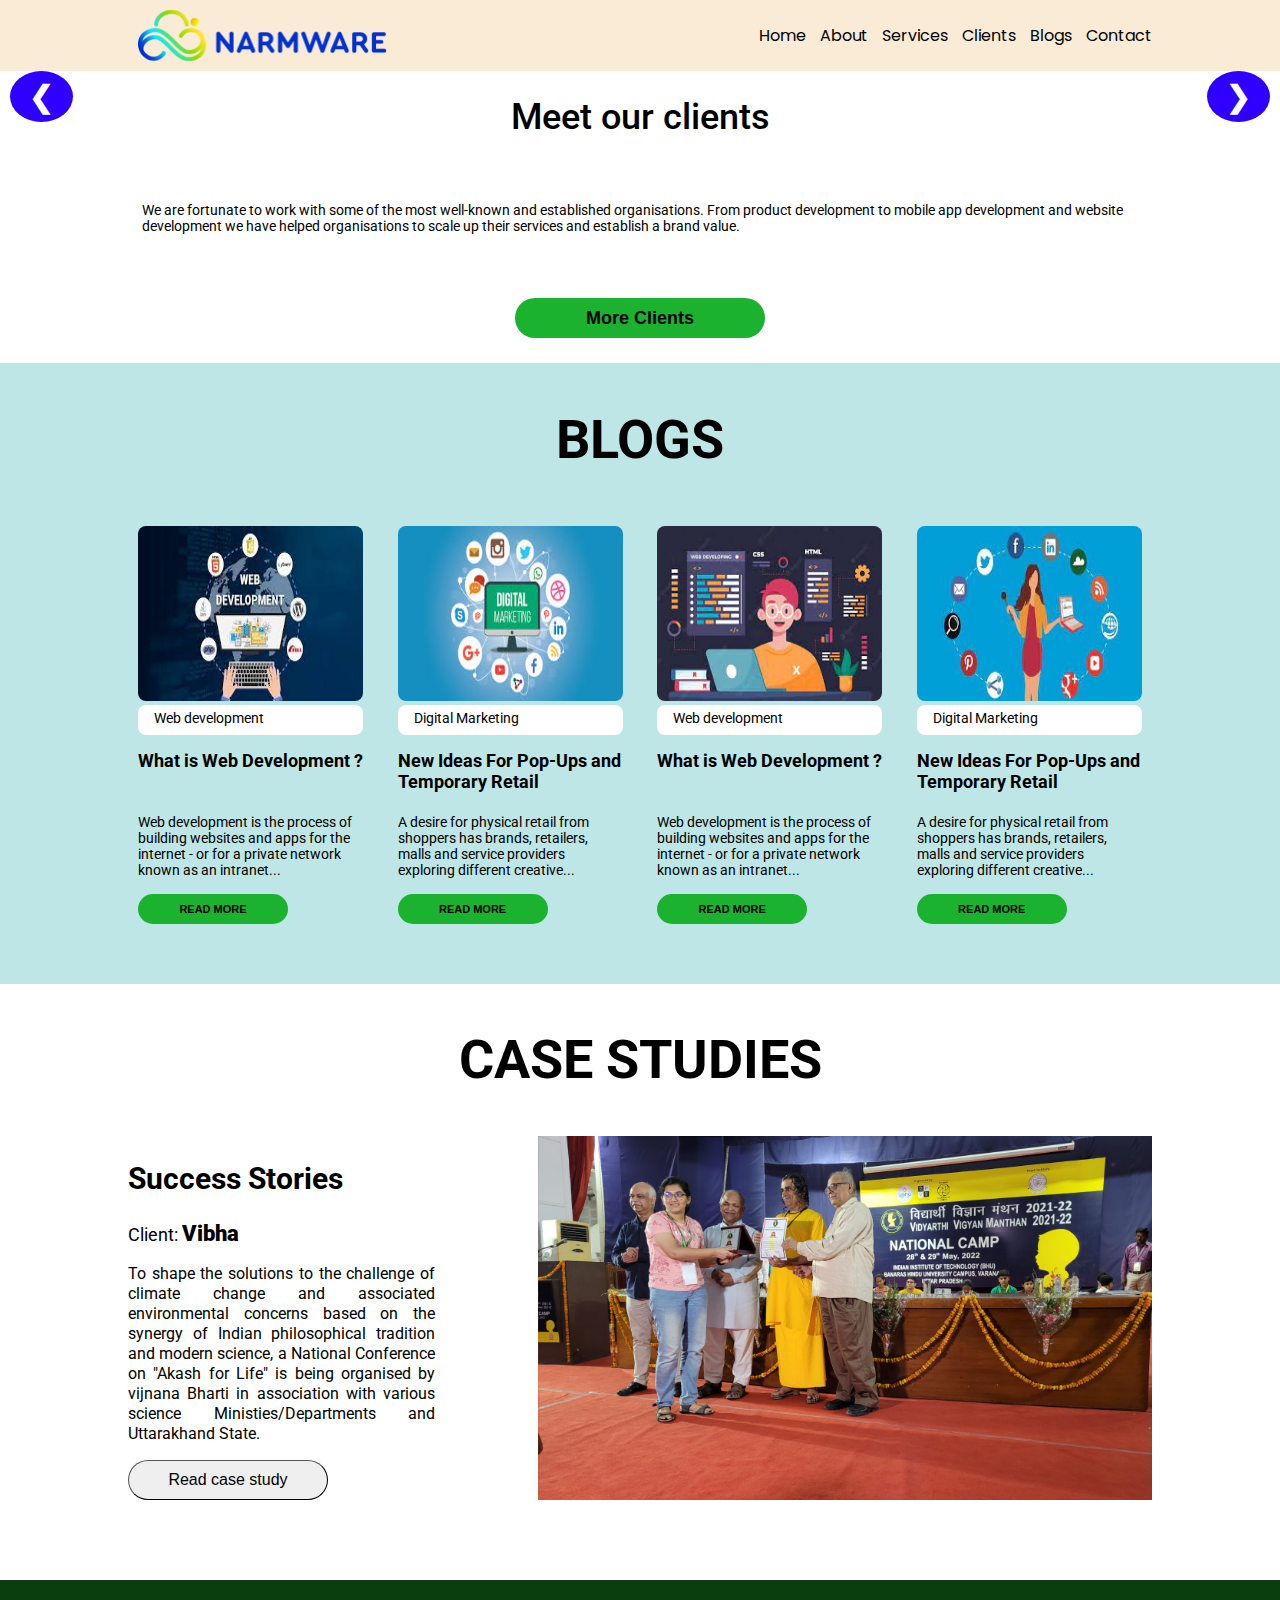
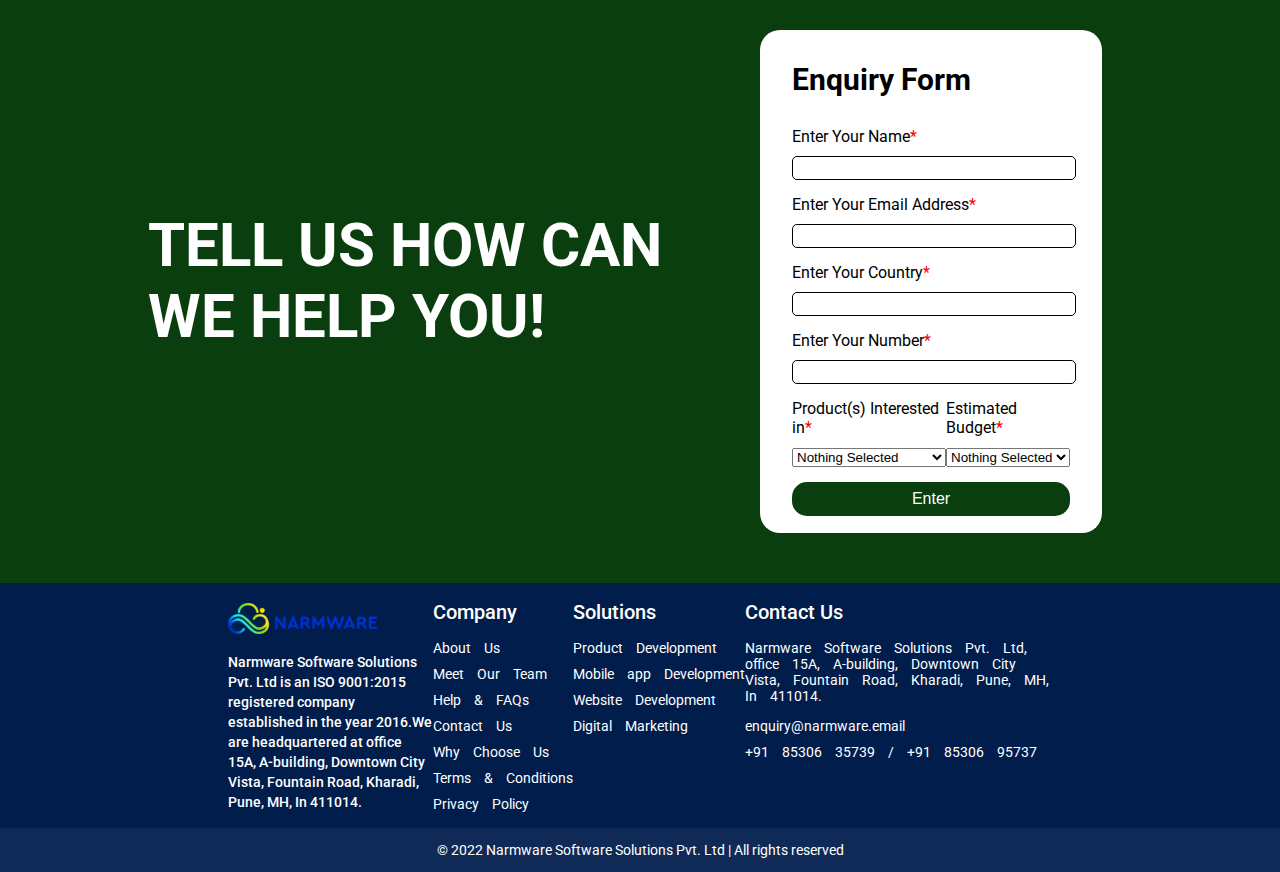
<file: Narmware/index.html>
<!DOCTYPE html>
<html lang="en">
<head>
    <meta charset="UTF-8">
    <meta http-equiv="X-UA-Compatible" content="IE=edge">
    <meta name="viewport" content="width=device-width, initial-scale=1.0">
    <title>narmware</title>
    <link rel="stylesheet" href="style.css">
    <script src="index.js"></script>
</head>
<body>
    <header>
        <div class="container flex">
            <div>

            </div>
            <div class="subHeader flex">
                <img src="./nmlogo.png" alt="">
            </div>
            <div class="buttons">
                <ul>
                    <li><a href="">Home</a></li>
                    <li><a href="">About</a></li>
                    <li><a href="">Services</a></li>
                    <li><a href="">Clients</a></li>
                    <li><a href="">Blogs</a></li>
                    <li><a href="">Contact</a></li>
                </ul>
            </div>
        </div>
    </header>

        <div class="d1">
            <div class="slide">
                <img src="./images/bulletin-board-ge1fb745ac_1920.jpg" id="im" />            
            </div>
            <div class="slide">
                <img src="./images/devops-g2dd05b68a_1920.jpg" id="im" />                
            </div>
            <div class="slide">
                <img src="./images/office-ga529e856e_1920.jpg" id="im" />
            </div>
            <div class="slide">
                <img src="./images/post-it-gca96ba2a3_1920.jpg" id="im" />
            </div>
            <div class="slide">
                <img src="./images/startup-g34e190438_1920.jpg" id="im" />
            </div>
            <div class="slide">
                <img src="./images/stickies-g0027bdca6_1920.jpg" id="im" />
            </div>
            <span class="arrow prev" onclick="control(-1)">&#10094;</span>
            <span class="arrow next" onclick="control(1)">&#10095;</span>
        </div>

    <section class="meetClients">
        <div class="container" id="clients">
            <div class="flex clas1"><h2>Meet our clients</h2></div> 
            <div class="midClas1">
                <p>We are fortunate to work with some of the most well-known and established organisations. From product development to mobile app development and website development we have helped organisations to scale up their services and establish a brand value.</p>
            </div>
            <div class="flex clas1"> 
                <button> <p>More Clients</p></button>
            </div>
        </div>
    </section>

    <section class="Blog">
        <div class="container flex" id="BlogN">
            <h2>BLOGS</h2>
        </div>
        <div class="blog container flex">
            <div class="blogItem">
                <div class="blogImg">
                    <img src="./webdev.jpg" alt="">
                    <p>Web development</p>
                </div>
                <div class="blogHeader">
                    <h2>What is Web Development ?</h2>
                </div>
                <div class="blogDesc">
                    <p>Web development is the process of building websites and apps for the internet - or for a private network known as an intranet...</p>
                </div>
                <div class="blogBut">
                    <button>
                        <h2>READ MORE</h2>
                    </button>
                </div>
            </div>
            <div class="blogItem">
                <div class="blogImg">
                    <img src="./digimarket.jpg" alt="">
                    <p>Digital Marketing</p>
                </div>
                <div class="blogHeader">
                    <h2>New Ideas For Pop-Ups and Temporary Retail</h2>
                </div>
                <div class="blogDesc">
                    <p>A desire for physical retail from shoppers has brands, retailers, malls and service providers exploring different creative...</p>
                </div>
                <div class="blogBut">
                    <button>
                        <h2>READ MORE</h2>
                    </button>
                </div>
            </div>
            <div class="blogItem">
                <div class="blogImg">
                    <img src="./webdev2.jpg" alt="">
                    <p>Web development</p>
                </div>
                <div class="blogHeader">
                    <h2>What is Web Development ?</h2>
                </div>
                <div class="blogDesc">
                    <p>Web development is the process of building websites and apps for the internet - or for a private network known as an intranet...</p>
                </div>
                <div class="blogBut">
                    <button>
                        <h2>READ MORE</h2>
                    </button>
                </div>
            </div>
            <div class="blogItem">
                <div class="blogImg">
                    <img src="./digimarket1.jpg" alt="">
                    <p>Digital Marketing</p>
                </div>
                <div class="blogHeader">
                    <h2>New Ideas For Pop-Ups and Temporary Retail</h2>
                </div>
                <div class="blogDesc">
                    <p>A desire for physical retail from shoppers has brands, retailers, malls and service providers exploring different creative...</p>
                </div>
                <div class="blogBut">
                    <button>
                        <h2>READ MORE</h2>
                    </button>
                </div>
            </div>
        </div>
    </section>

    <section class="CS">
        <div class="container flex" id="CS">
            <h2>CASE STUDIES</h2>
        </div>
        <div class="cs container flex">
            <div class="csInfo">
                <div class="csHead">
                    <h2>Success Stories</h2>
                </div>
                <div class="csClient">
                    <p>Client: <span><b>Vibha</b></span></p>
                </div>
                <div class="csDesc">
                    <p>To shape the solutions to the challenge of climate change and associated environmental concerns based on the synergy of Indian philosophical tradition and modern science, a National Conference on "Akash for Life" is being organised by vijnana Bharti in association with various science Ministies/Departments and Uttarakhand State.</p>
                </div>
                <div class="csButton">
                    <button><p>Read case study</p></button>
                </div>
            </div>
            <div class="csImg">
                <!-- <img src="./caseStudy.jpg" alt=""> -->
            </div>
        </div>
    </section>

    <section class="Form">
        <div class="container flex formSec">
            <div class="formInfo">
                <h2>
                    TELL US HOW CAN WE HELP YOU!
                </h2>
            </div>
            <div class="form">
                <div class="formTitle"><p>Enquiry Form</p></div>
                <div class="Form1">
                    <form action="">
                        <div class="formGroup">
                            <div class="formLabel">
                                <label for="">Enter Your Name<span>*</span></label>
                            </div>
                            <div><input type="text" required></div>
                            <div id="err"></div>
                        </div>
                        <div class="formGroup">
                            <div class="formLabel">
                                <label for="">Enter Your Email Address<span>*</span></label>
                            </div>
                            <div><input type="email" required></div>
                        </div>
                        <div class="formGroup">
                            <div class="formLabel">
                                <label for="">Enter Your Country<span>*</span></label>
                            </div>
                            <div><input type="text" required></div>
                        </div>
                        <div class="formGroup">
                            <div class="formLabel">
                                <label for="">Enter Your Number<span>*</span></label>
                            </div>
                            <div><input type="tel" pattern="[7-9]{2}[0-9]{8}" required></div>
                        </div>
                        <div class="formGroup flex flex-row">
                            <div class="formGroup">
                                <div class="formLabel">
                                    <label for="">Product(s) Interested in<span>*</span></label>
                                </div>
                                <div>
                                    <select name="" id="">
                                        <option value="">Nothing Selected</option>
                                        <option value="">App Development</option>
                                        <option value="">Web Development</option>
                                        <option value="">Virtual Event</option>
                                        <option value="">E-Learning Solutions</option>
                                        <option value="">Online Exam Services</option>
                                    </select>
                                </div>
                            </div>
                            <div class="formGroup">
                                <div class="formLabel">
                                    <label for="">Estimated Budget<span>*</span></label>
                                </div>
                                <div>
                                    <select name="" id="">
                                        <option value="">Nothing Selected</option>
                                        <option value="">$500-$1000</option>
                                        <option value="">$1001-$3000</option>
                                        <option value="">Above $3000</option>
                                    </select>
                                </div>
                            </div>
                        </div>    
                        <div class="formGroup">
                            <button><p>Enter</p></button>
                        </div>
                    </form>
                </div>                
            </div>
        </div>    
    </section>

    <footer>
        <div class="upperfooter">
            <div class="container flex upperFooter">
                <div class="about">
                    <img src="./nmlogo.png" alt="">
                    <p>Narmware Software Solutions Pvt. Ltd is an ISO 9001:2015 registered company established in the year 2016.We are headquartered at office 15A, A-building, Downtown City Vista, Fountain Road, Kharadi, Pune, MH, In 411014.</p>
                </div>
                <div class="company">
                    <h2>Company</h2>
                    <ul>
                        <li>About Us</li>
                        <li>Meet Our Team</li>
                        <li>Help & FAQs</li>
                        <li>Contact Us</li>
                        <li>Why Choose Us</li>
                        <li>Terms & Conditions</li>
                        <li>Privacy Policy</li>
                    </ul>
                </div>
                <div class="solutions">
                    <h2>Solutions</h2>
                    <ul>
                        <li>Product Development</li>
                        <li>Mobile app Development</li>
                        <li>Website Development</li>
                        <li>Digital Marketing </li>
                    </ul>
                </div>
                <div class="contactUs">
                    <h2>Contact Us</h2>
                    <ul>
                        <li><p>Narmware Software Solutions Pvt. Ltd, office 15A, A-building, Downtown City Vista, Fountain Road, Kharadi, Pune, MH, In 411014.</p></li>
                        <li>enquiry@narmware.email</li>
                        <li>+91 85306 35739 / +91 85306 95737</li>
                    </ul>
                </div>
            </div>
        </div>
        <div class="lowerfooter">
            <div class="container flex lowerFooter">
                <p>&#169  2022 Narmware Software Solutions Pvt. Ltd | All rights reserved</p>
            </div>
        </div>   
    </footer>
</body>
</html>
</file>
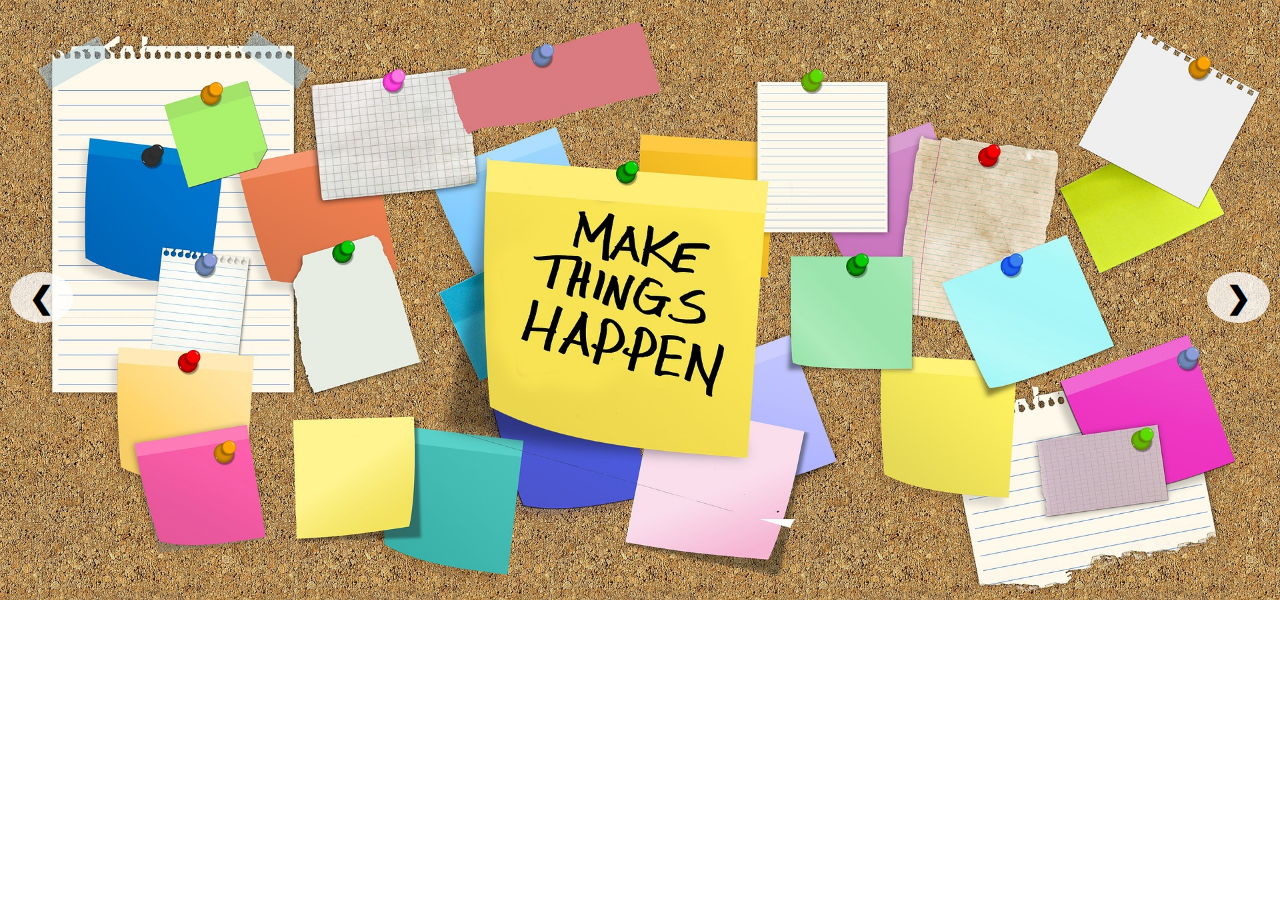
<file: Narmware/f.html>
<!DOCTYPE html>
<html lang="en">
    <head>
        <title>Corousal</title>

        <style>
            body {
                margin: 0;
            }

            .d1 {
                position: relative;
                width: 100%;
            }

            .slide img {
                width: 100%;
                height: 600px;
            }

            .arrow {
                cursor: pointer;
                position: absolute;
                top: 45%;
                color: black;
                background-color: rgba(255, 255, 255, 0.775);
                padding: 8px 19px;
                border-radius: 50%;
                font-size: 30px;
                font-weight: bold;
            }

            .next {
                right: 10px;
            }

            .prev {
                left: 10px;
            }

            .slide {
                display: none;
            }
        </style>
    </head>

    <body>
        <div class="d1">
            <div class="slide">
                <img src="./images/bulletin-board-ge1fb745ac_1920.jpg" id="im" />            
            </div>
            <div class="slide">
                <img src="./images/devops-g2dd05b68a_1920.jpg" id="im" />                
            </div>
            <div class="slide">
                <img src="./images/office-ga529e856e_1920.jpg" id="im" />
            </div>
            <div class="slide">
                <img src="./images/post-it-gca96ba2a3_1920.jpg" id="im" />
            </div>
            <div class="slide">
                <img src="./images/startup-g34e190438_1920.jpg" id="im" />
            </div>
            <div class="slide">
                <img src="./images/stickies-g0027bdca6_1920.jpg" id="im" />
            </div>

            <span class="arrow prev" onclick="control(-1)">&#10094;</span>
            <span class="arrow next" onclick="control(1)">&#10095;</span>
        </div>
        <script>
            let count = 0;
            slideshow(count);

            function slideshow(x) {
                let slides = document.getElementsByClassName("slide");
                if (x == slides.length) {
                    count = 0;
                    x = 0;
                }
                if (x < 0) {
                    count = slides.length - 1;
                    x = slides.length - 1;
                }
                for (let y of slides) {
                    y.style.display = "none";
                }
                slides[x].style.display = "block";
            }
            function control(y) {
                count = count + y;
                slideshow(count); 
            }
        </script>
    </body>
</html>
</file>
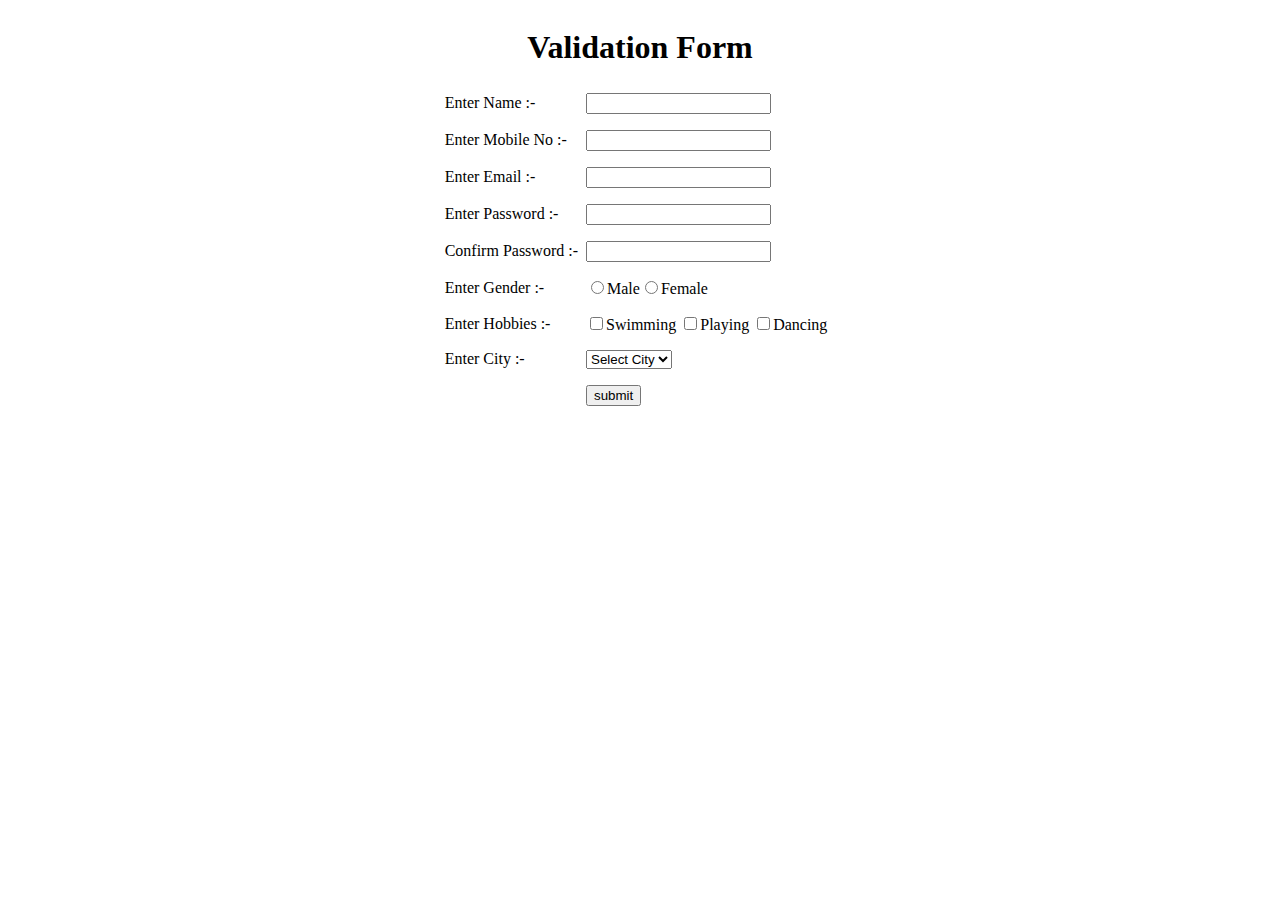
<file: Narmware/valid.html>
<!DOCTYPE html>
<html lang="en">

<head>

    <title>Validation</title>

    <script>
        // var p1 = '(^[7896]{1,1})+([0-9]{9,9})$';

        // Email Validation Pattern
        // var p3=/(^[a-z]{1,1})+([a-z0-9]{0,9})+([._]{0,1})([a-z0-9]{1,19})+([@]{1,1})([a-z]{2,19})+([.]{1,1})(com|co.in|in|usa|fr)$/;

        var name = '(^[A-Z]{1,1})+([A-Za-z]{1,9})$';
        var mobile = ''
        var pass = '(^[a-zA-Z0-9@#$%&*]{2,9})+([@#$%&*]{1,1})+([a-zA-Z0-9@#$%&*]{3,10})$';

        var p1 = '(^[a-zA-Z0-9@#$%&*]{8,16})$';


        function fun() {
            err.innerHTML = "";
            f1.uname.style.border = "3px solid green";
            msg1.innerHTML = "Please Fill User Name";
            msg1.style.color = "green";
        }
        function fun2() {
            msg1.innerHTML = "";
        }
        function fun1() {
            var uname = f1.uname.value;

            if (!uname.match(name)) {

                f1.uname.value = "";
                f1.uname.focus();
                msg1.innerHTML = "Please Fill correct User Name";
                msg1.style.color = "red";
                uname.style.border = "3px solid red";
            }
            else {
                err.innerHTML = "<img src='correct.jpg' height='30px'width='30px'>";
                msg1.innerHTML = "";
                f1.mno.focus();
            }
        }
        function pass1() {
            err4.innerHTML = "";
            f1.pass.style.border = "3px solid green";
            msg4.innerHTML = "Please Fill Password Name";
            msg4.style.color = "green";
        }
        function pass2() {
            var p = f1.pass.value;

            if (!p.match(p1)) {

                // f1.pass.value = "";
                // f1.pass.focus();
                msg4.innerHTML = "Please Fill correct Password";
                msg4.style.color = "red";
                f1.pass.style.border = "3px solid red";
            }
            else {
                err3.innerHTML = "<img src='correct.jpg' height='30px'width='30px'>";
                msg4.innerHTML = "";
                f1.pass.style.border = "";
                f1.cpass.focus();
            }
        }

        // confirm password validation

        function cfun() {
            var p = f1.pass.value;
            var c = f1.cpass.value;

            if (!c.match(p)) {

                msg5.innerHTML = "<p style='color:red'>Incorrect Password</p>";
                f1.cpass.focus();
                f1.cpass.value = "";
                return false;


            }
            else {
                err4.innerHTML = "<img src='correct.jpg' height='30px'width='30px'>";
                msg5.innerHTML = "";
            }
        }



        // onsubmit validation
        function sub1() {
            var uname = f1.uname.value;
            if (uname == "") {
                //f1.uname.focus();
                msg1.innerHTML = "Enter User Name";
                msg1.style.color = "red";
                f1.uname.style.border = "3px solid red";
                return false;
            }
            else if (!uname.match(name)) {
                f1.uname.value = "";
                f1.uname.focus();
                msg1.innerHTML = "Please Fill correct User Name";
                msg1.style.color = "red";
                uname.style.border = "3px solid red";
                return false;
            }
            else {
                err.innerHTML = "<img src='correct.jpg' height='30px'width='30px'>";
                f1.pass.focus();
            }

            var pwd = f1.pass.value;
            if (pwd == '') {
                msg4.innerHTML = "Enter Password";
                return false;
            }
            if (!pwd.match(pass)) {
                msg4.innerHTML = "password must contain atleast one special character with minimum range 6 and mamimum range 20";
                return false;
            }
            else {
                err3.innerHTML = "<img src='correct.jpg' height='30px'width='30px'>";
            }
            var p = f1.pass.value;
            var c = f1.cpass.value;

            if (c == '') {
                msg5.innerHTML = "Re-enter Password";
                return false;
            }

            if (!c.match(p)) {

                msg5.innerHTML = "<p style='color:red'>Incorrect Password</p>";
                f1.cpass.focus();
                f1.cpass.value = "";
                return false;


            }
            else {
                err4.innerHTML = "<img src='correct.jpg' height='30px'width='30px'>";
                msg5.innerHTML = "";
            }


            //var gen = f1.gen.value;
            if (f1.gen[0].checked == false && f1.gen[1].checked == false) {
                msg6.innerHTML = "<p style='color:red'>Please Select gender</p>";
                return false;
            }
            else {
                err5.innerHTML = "<img src='correct.jpg' height='30px'width='30px'>";
                msg6.innerHTML = "";
            }
            
            var count = 0;
            for (var i = 0; i < f1.hobbies.length; i++) {
                if (f1.hobbies[i].checked == true) {
                    count++;
                }
            }
            if (count == 0) {
                msg7.innerHTML = "<p style='color:red'>Please select hobbies</p>";
                return false;

            }
            else {
                err6.innerHTML = "<img src='correct.jpg' height='30px'width='30px'>";
                msg7.innerHTML = "";

            }

            // select validation

            if (f1.city[0].selected == true) {
                msg8.innerHTML = "<p style='color:red'>Please select city</p>";
                return false;

            }
            else {
                err7.innerHTML = "<img src='correct.jpg' height='30px'width='30px'>";
                msg8.innerHTML = "";
            }



        }














        //var p2 ='(^[A-Z]{1,1})+([A-Za-z ]{1,10})$';
        // var p3 = /(^[a-z]{1,1})+([a-z0-9]{0,9})+([._]{0,1})([a-z0-9]{1,19})+([@]{1,1})([a-z]{2,19})+([.]{1,1})(com|co.in|in|usa|fr)$/;





    </script>

</head>

<body>
    <table align="center" cellpadding="3">
        <caption>
            <h1>Validation Form</h1>
        </caption>
        <form name="f1" action="success.html" onsubmit="return sub1()">
            <tr>
                <td>Enter Name :-</td>
                <td><input type="text" id="ename" name="uname" onfocus="fun()" onkeyup="fun2()" onblur="fun1()"
                        autocomplete="off"></td>
                <td id="err"></td>
            </tr>
            <tr>
                <td></td>
                <td id="msg1"></td>
            </tr>

            <tr>
                <td>Enter Mobile No :-</td>
                <td><input type="text" name="mno"></td>
                <td id="err1"></td>
            </tr>
            <tr>
                <td></td>
                <td id="msg2"></td>
            </tr>

            <tr>
                <td>Enter Email :-</td>
                <td><input type="text" name="email"></td>
                <td id="err2"></td>
            </tr>
            <tr>
                <td></td>
                <td id="msg3"></td>
            </tr>
            <tr>
                <td>Enter Password :-</td>
                <td><input type="password" name="pass" onblur="pass2()" onfocus="pass1()"></td>
                <td id="err3"></td>
            </tr>
            <tr>
                <td></td>
                <td id="msg4"></td>
            </tr>

            <tr>
                <td>Confirm Password :-</td>
                <td><input type="password" name="cpass" onblur="cfun()"></td>
                <td id="err4"></td>
            </tr>
            <tr>
                <td></td>
                <td id="msg5"></td>
            </tr>
            <tr>
                <td>Enter Gender :-</td>
                <td><input type="radio" name="gen" value="Male">Male<input type="radio" name="gen" value="Female">Female
                </td>
                <td id="err5"></td>
            </tr>
            <tr>
                <td></td>
                <td id="msg6"></td>
            </tr>
            <tr>
                <td>Enter Hobbies :-</td>
                <td>
                    <input type="checkbox" name="hobbies" value="Swimming">Swimming
                    <input type="checkbox" name="hobbies" value="Playing">Playing
                    <input type="checkbox" name="hobbies" value="Dancing">Dancing
                </td>
                <td id="err6"></td>
            </tr>
            <tr>
                <td></td>
                <td id="msg7"></td>
            </tr>


            <tr>
                <td>Enter City :-</td>
                <td>
                    <select name="city">
                        <option>Select City</option>
                        <option>Pune</option>
                        <option>Mumbai</option>
                        <option>Delhi</option>
                        <option>Nashik</option>
                    </select>
                </td>
                <td id="err7"></td>
            </tr>
            <tr>
                <td></td>
                <td id="msg8"></td>
            </tr>


            <tr>

                <td></td>
                <td><input type="submit" value="submit"></td>
            </tr>


        </form>
    </table>

</body>

</html>
</file>
<file: Narmware/style.css>
@import url('https://fonts.googleapis.com/css2?family=Nunito&family=Poppins&family=Roboto:wght@400;500;700&display=swap');
body {
    margin: 0px;
}
.container {
    margin: 0% 10%;
}
.flex {
    display: flex;
}
header {
    background-color: antiquewhite;
}
header .flex {
    align-items: center;
}
.subHeader {
    margin-right: auto;
}
.subHeader img {
    margin: 10px;
}
.buttons ul, li, a{
    font-family: Poppins, sans-serif;
    display: inline;
    text-decoration: none;
    word-spacing: 10px;
    color: black;
    justify-content: space-between;
}
/* first section */
.meetClients {
    font-family: Roboto, sans-serif;
}
.meetClients .clas1{
    justify-content: space-evenly;
    width: 100%;
}
.clas1 h2 {
    font-size: 36px;
    font-weight: 500;
    margin: 25px 0px;
}
.midClas1 p {
    font-size: 14px;
    margin: 25px 0px;
    padding: 14px;
}
.clas1 button{
    height: 40px;
    width: 250px;
    border-radius: 40px;
    margin: 25px 0px;
    background-color: #1bb22f;
    border-color: transparent;
}
.clas1 button p {
    font-size: 18px;
    font-weight: 700;
    margin: 0px;
    padding: auto 30px;
}
/* Blog section */
.Blog {
    background-color: #bee6e6;
}
#BlogN {
    font-family: Roboto,sans-serif;
    justify-content: center;
    margin: 0px 25px;
    font-size: 36px;
}
.blog {
    display: flex;
    justify-content: space-between;
    align-items: flex-start;
    padding-bottom: 50px;
    /* background-color: #99cccc; */
}
.blogItem {
    width: 22%;
    margin: 10px;
    font-family: Roboto,sans-serif;
}
.blogImg img{
    border-radius: 8px;
    width: 100%;
    height: 175px;
    margin-bottom: 0px;
}
.blogImg p {
    height: 20px;
    background-color: white;
    border-radius: 8px;
    padding: 5px 16px;
    font-size: 14px;
    font-weight: 400;
    margin-top: 0px;
}
.blogHeader {
    height: 50px;
}
.blogHeader h2 {
    font-size: 18px;
}
.blogDesc {
    height: 80px;
}
.blogDesc p {
    font-size: 14px;
}
.blogBut button{
    height: 30px;
    width: 150px;
    border-radius: 35px;
    color: black;
    border-color: transparent;
    background-color: #1bb22f;
    margin: 0px;
}
.blogBut button h2{
    font-size: 11px;
    padding: 0px 30px;
    margin: 0px;
}
/* Case Studies */
#CS {
    font-family: Roboto,sans-serif;
    justify-content: center;
    margin: 0px 25px;
    font-size: 36px;
}
.cs {
    font-family: Roboto,sans-serif;
    justify-content: space-between;
    margin-bottom: 80px;
}
.csInfo {
    width: 30%;
}
.csHead h2 {
    font-size: 30px;
}
.csClient p {
    font-size: 18px;
}
.csClient p span {
    font-size: 22px;
    font-weight: 700;
}
.csDesc p {
    font-size: 16px;
    line-height: 20px;
    text-align: justify;
}
.csButton button {
    height: 40px;
    width: 200px;
    border-radius: 40px;
    border-width: 1px;
}
.csButton button p {
    font-size: 16px;
    font-weight: 500;
    margin: 0px;
}
.csImg {
    width: 60%;
    background-image: url(./caseStudy1.jpg);
    background-position: center;
    background-size: cover;
}
/* Form section */
section.Form {
    background-color: #0b3e0f;
}
section.Form div {
    justify-content: space-around;
    align-items: center;
}
section .form{
    font-family: Roboto, sans-serif;
    background-color: white;
    color: black;
    margin: 50px;
    border: 2px solid transparent;
    border-radius: 20px;
    width: 50%;
}
.formTitle p {
    font-weight: 700;
    font-size: 30px;
    margin: 30px;
}
.formGroup {
    margin: 15px 30px;
}
.formGroup .formGroup{
    margin: 0%;

}
.formGroup .formLabel {
    margin-bottom: 10px;
} 
.formGroup label {
    font-size: 16px;
}
.formGroup div>input {
    border: 1px solid black;
    border-radius: 5px;
    width: 100%;
    height: 20px;
}
.flex-row {
    justify-content: space-between;
}
.formGroup button{
    width: 100%;
    border-radius: 15px; 
    background-color: #0b3e0f;
    border-color: transparent;
}
.formGroup button p {
    color: white;
    font-size: 16px;
    margin: 5px 0px;
}
.formLabel span {
    color: red;
}
.formInfo h2 {
    font-family: Roboto, sans-serif;
    font-weight: 700;
    font-size: 60px;
    padding: 20px;
    color: white;
}

/*footer section  */
footer {
    color: white;
}
footer div {
    align-items: flex-start;
    justify-content:center;
}
.upperfooter {
    background-color: #001d4b;
}
.upperfooter .contactUs {
    width : 30%;
}
footer div h2{
    font-family: Roboto, sans-serif;
    font-weight: 500;
    font-size: 20px;
}
.upperfooter .about {
    width: 20%;
}
footer .about img {
    margin-top: 20px;
    width: 150px;
}
footer .about p {
    font-family: Roboto, sans-serif;
    font-weight: 500;
    font-size: 14px;
    line-height: 20px;
}
footer div h2+ul{
    padding: 0%;
}
footer div h2+ul>li{
    display: block;
    color: white;
    font-family: Roboto, sans-serif;
    font-weight: 400;
    font-size: 14px;
    margin-bottom: 10px;
    padding-left: 0;
}
.lowerfooter {
    background-color: #0f2a57;
}
.lowerFooter {
    justify-content: center;
    color: white;
    font-family: Roboto, sans-serif;
    font-size: 14px;
}
.d1 {
    position: relative;
    width: 100%;
}
.slide img {
    width: 100%;
    height: 600px;
}
.arrow {
    cursor: pointer;
    position: absolute;
    top: 45%;
    color: rgb(255, 255, 255);
    background-color: rgb(47, 0, 255);
    padding: 8px 19px;
    border-radius: 50%;
    font-size: 30px;
    font-weight: bold;
}

.next {
    right: 10px;
}

.prev {
    left: 10px;
}

.slide {
    display: none;
}
</file>
